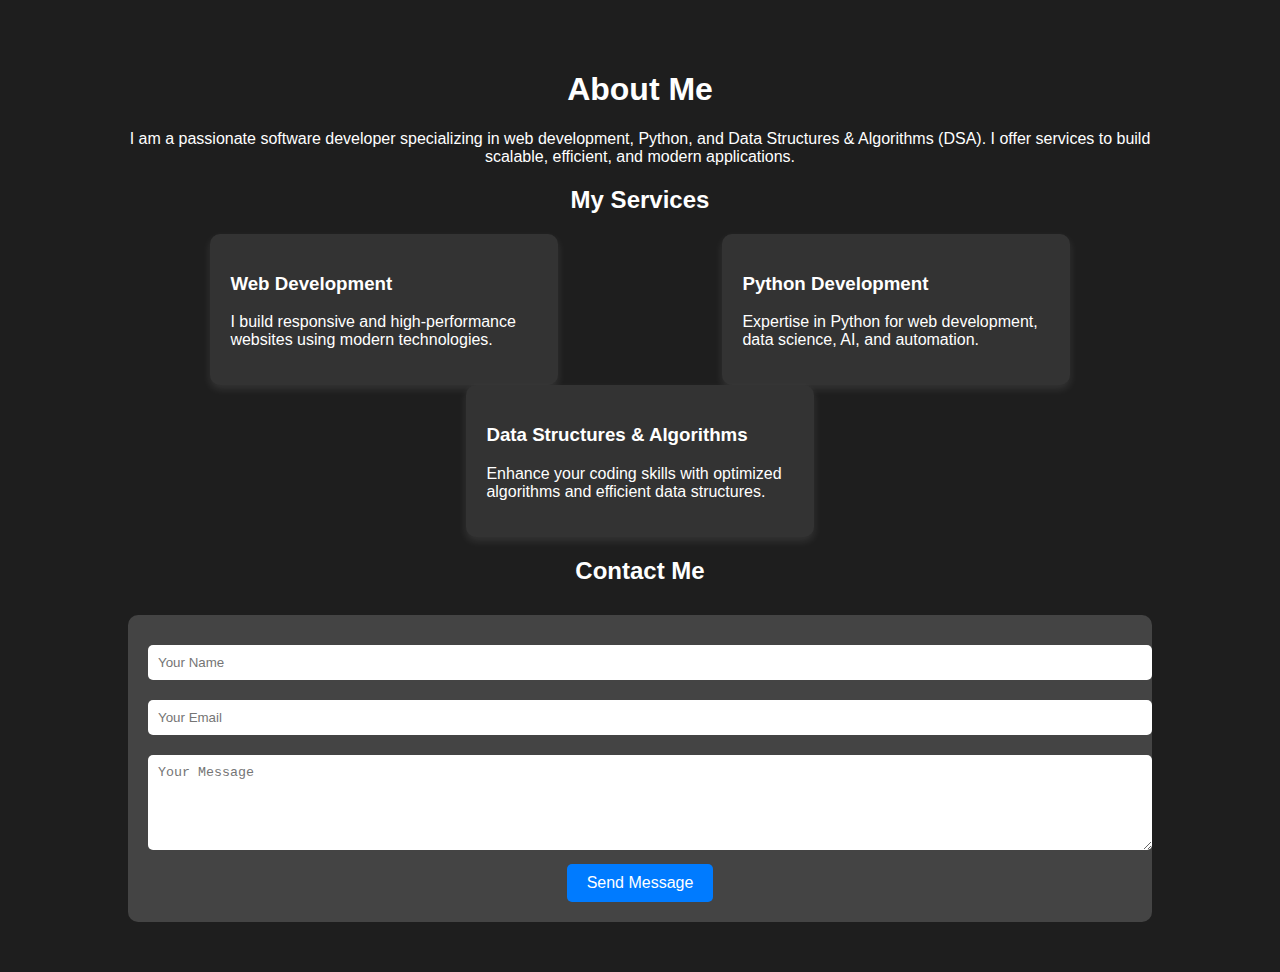
<file: aboutme.html>
<!DOCTYPE html>
<html lang="en">
<head>
    <meta charset="UTF-8">
    <meta name="viewport" content="width=device-width, initial-scale=1.0">
    <title>About Me</title>
    <style>
        body {
            font-family: Arial, sans-serif;
            background-color: #1e1e1e;
            color: white;
            margin: 0;
            padding: 0;
            text-align: center;
        }
        .container {
            width: 80%;
            margin: auto;
            padding: 50px 0;
        }
        .services {
            display: flex;
            justify-content: space-around;
            flex-wrap: wrap;
            margin-top: 20px;
        }
        .service-box {
            background: #333;
            padding: 20px;
            border-radius: 10px;
            width: 30%;
            text-align: left;
            box-shadow: 0px 4px 8px rgba(255, 255, 255, 0.1);
        }
        h1, h2 {
            color: white;
        }
        .contact-form {
            background: #444;
            padding: 20px;
            margin-top: 30px;
            border-radius: 10px;
        }
        input, textarea {
            width: 100%;
            padding: 10px;
            margin: 10px 0;
            border: none;
            border-radius: 5px;
        }
        button {
            padding: 10px 20px;
            border: none;
            background: #007BFF;
            color: white;
            font-size: 16px;
            cursor: pointer;
            border-radius: 5px;
        }
    </style>
</head>
<body>
    <div class="container">
        <h1>About Me</h1>
        <p>I am a passionate software developer specializing in web development, Python, and Data Structures & Algorithms (DSA). I offer services to build scalable, efficient, and modern applications.</p>
        
        <h2>My Services</h2>
        <div class="services">
            <div class="service-box">
                <h3>Web Development</h3>
                <p>I build responsive and high-performance websites using modern technologies.</p>
            </div>
            <div class="service-box">
                <h3>Python Development</h3>
                <p>Expertise in Python for web development, data science, AI, and automation.</p>
            </div>
            <div class="service-box">
                <h3>Data Structures & Algorithms</h3>
                <p>Enhance your coding skills with optimized algorithms and efficient data structures.</p>
            </div>
        </div>
        
        <h2>Contact Me</h2>
        <form action="https://api.web3forms.com/submit" method="POST">

        <div class="contact-form">
                <input type="hidden" name="access_key" value="e130e498-a74f-4ba5-961d-64cef28a2e8c">
                <input type="text" name="name" placeholder="Your Name" required>
                <input type="email" name="email" placeholder="Your Email" required>
                <textarea name="message" rows="5" placeholder="Your Message" required></textarea>
                <button type="submit">Send Message</button>
            </form>
        </div>
    </div>
</body>
</html>
</file>
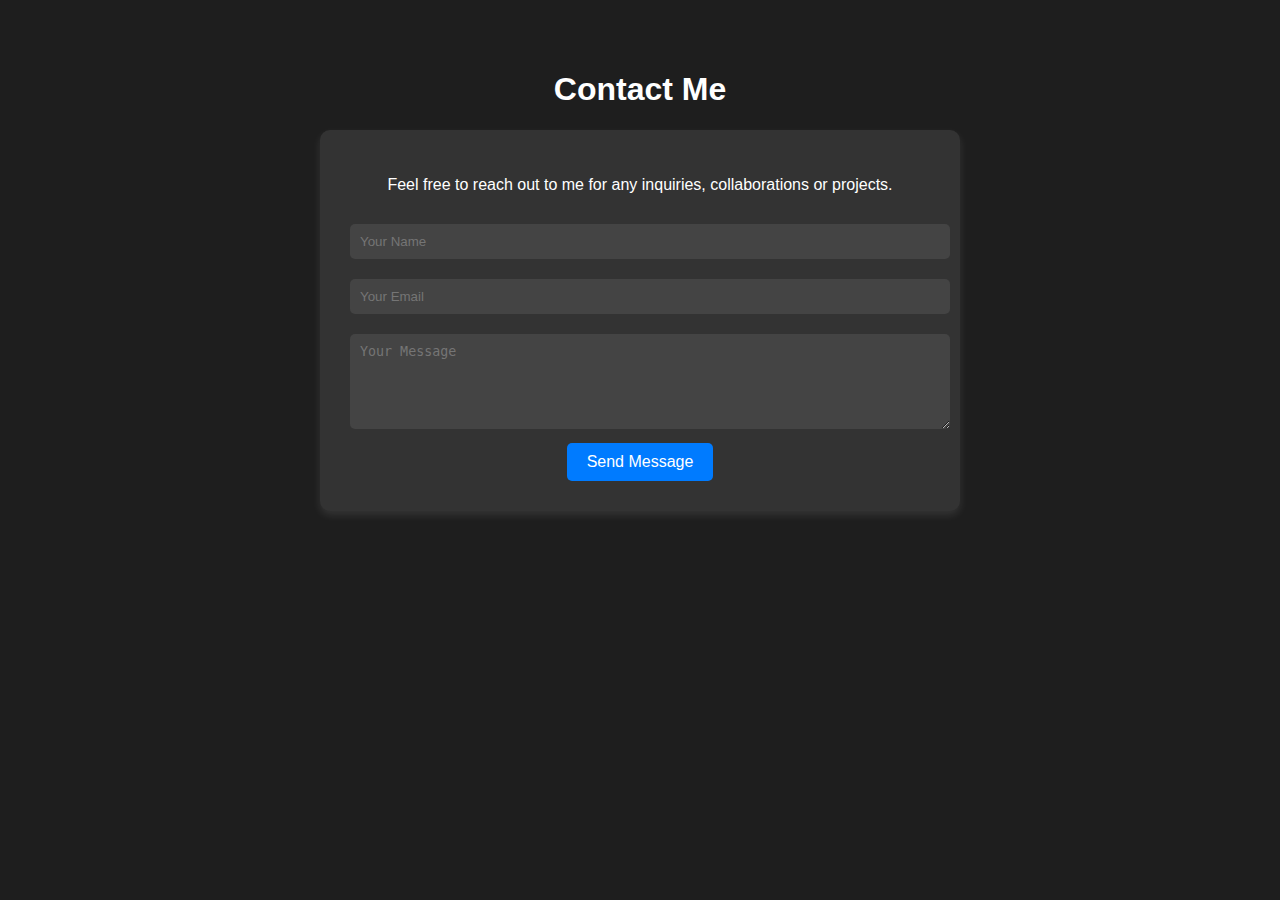
<file: contact.html>
<!DOCTYPE html>
<html lang="en">
<head>
    <meta charset="UTF-8">
    <meta name="viewport" content="width=device-width, initial-scale=1.0">
    <title>Contact Me</title>
    <style>
        body {
            font-family: Arial, sans-serif;
            background-color: #1e1e1e;
            color: white;
            margin: 0;
            padding: 0;
            text-align: center;
        }
        .container {
            width: 50%;
            margin: auto;
            padding: 50px 0;
        }
        .contact-box {
            background: #333;
            padding: 30px;
            border-radius: 10px;
            box-shadow: 0px 4px 8px rgba(255, 255, 255, 0.1);
        }
        h1 {
            color: white;
        }
        .contact-form {
            margin-top: 20px;
        }
        input, textarea {
            width: 100%;
            padding: 10px;
            margin: 10px 0;
            border: none;
            border-radius: 5px;
            background: #444;
            color: white;
        }
        button {
            padding: 10px 20px;
            border: none;
            background: #007BFF;
            color: white;
            font-size: 16px;
            cursor: pointer;
            border-radius: 5px;
            transition: 0.3s;
        }
        button:hover {
            background: #0056b3;
        }
    </style>
</head>
<body>
    <div class="container">
        <form action="https://api.web3forms.com/submit" method="POST">
        <h1>Contact Me</h1>
        <div class="contact-box">
            <p>Feel free to reach out to me for any inquiries, collaborations or projects.</p>
            <div class="contact-form">
                    <input type="hidden" name="access_key" value="e130e498-a74f-4ba5-961d-64cef28a2e8c">
                    <input type="text" name="name" placeholder="Your Name" required>
                    <input type="email" name="email" placeholder="Your Email" required>
                    <textarea name="message" rows="5" placeholder="Your Message" required></textarea>
                    <button type="submit">Send Message</button>
        </form>
            </div>
        </div>
    </div>
</body>
</html>
</file>
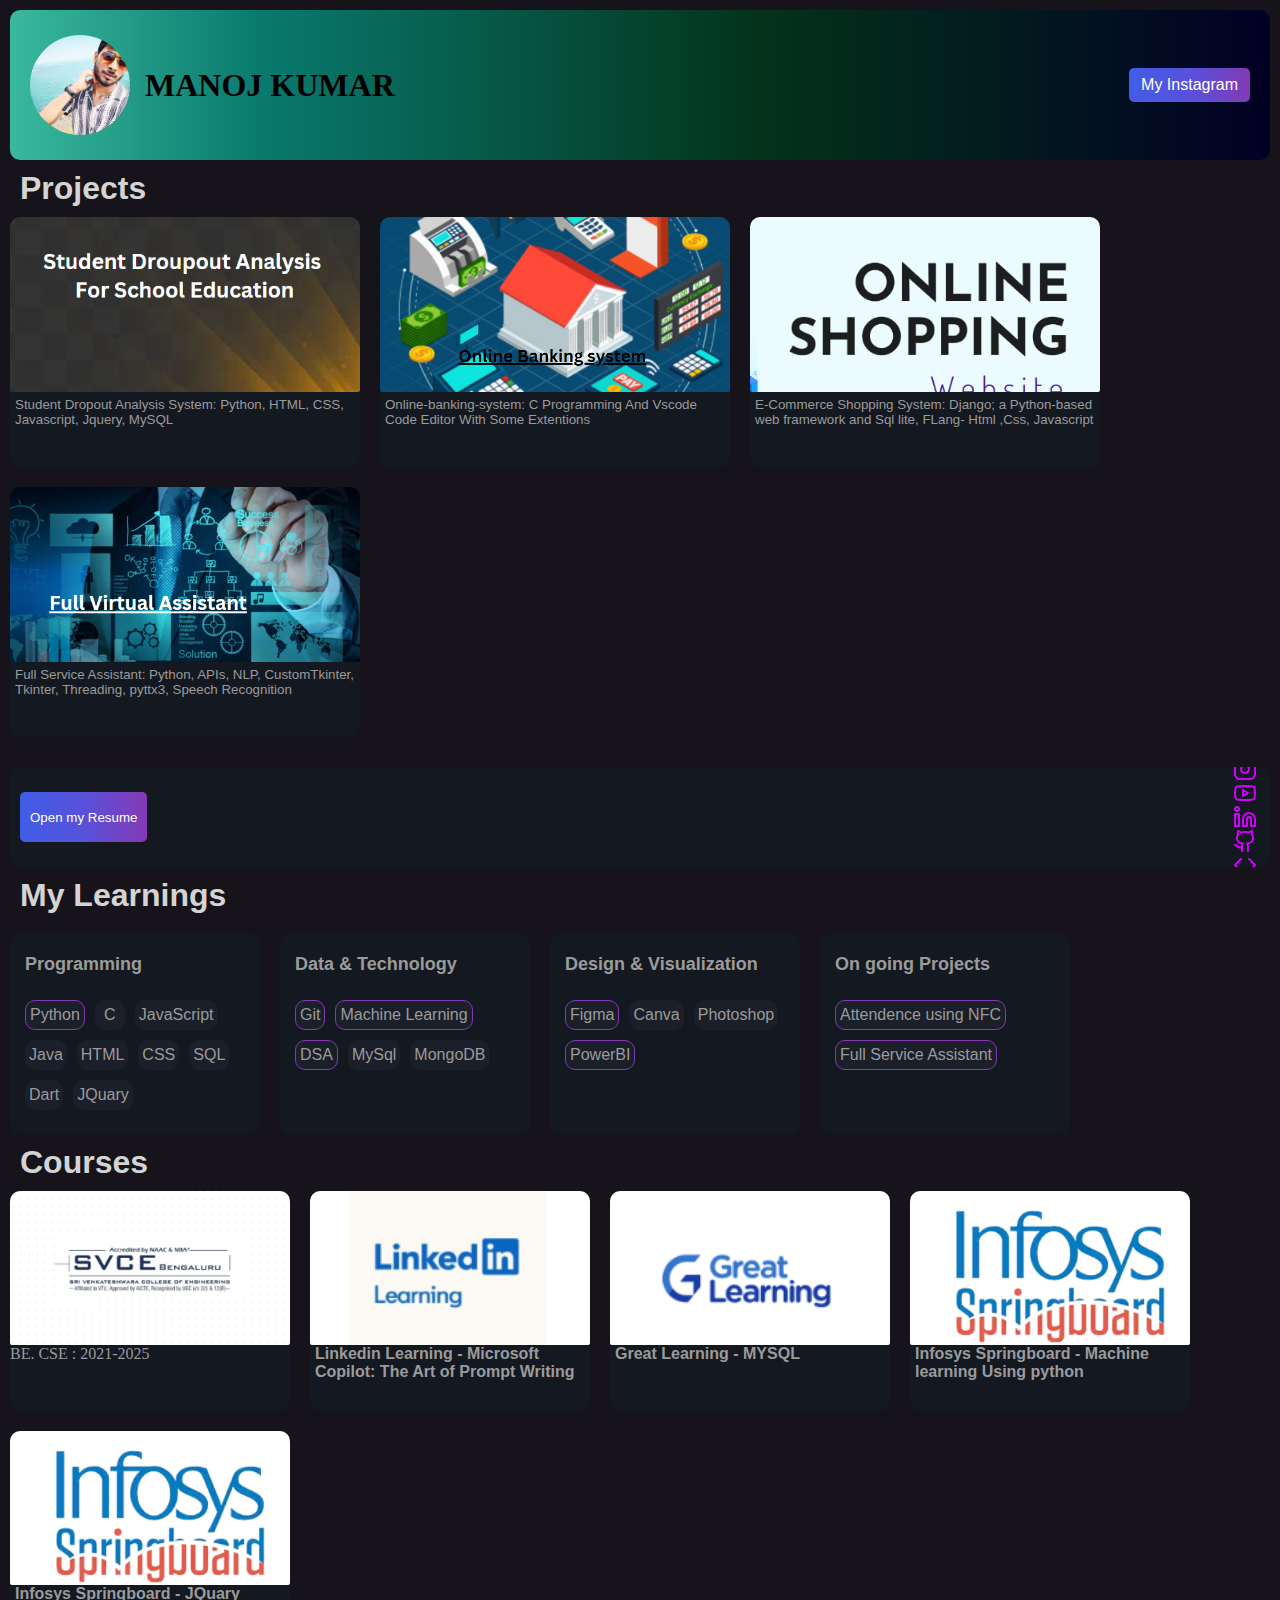
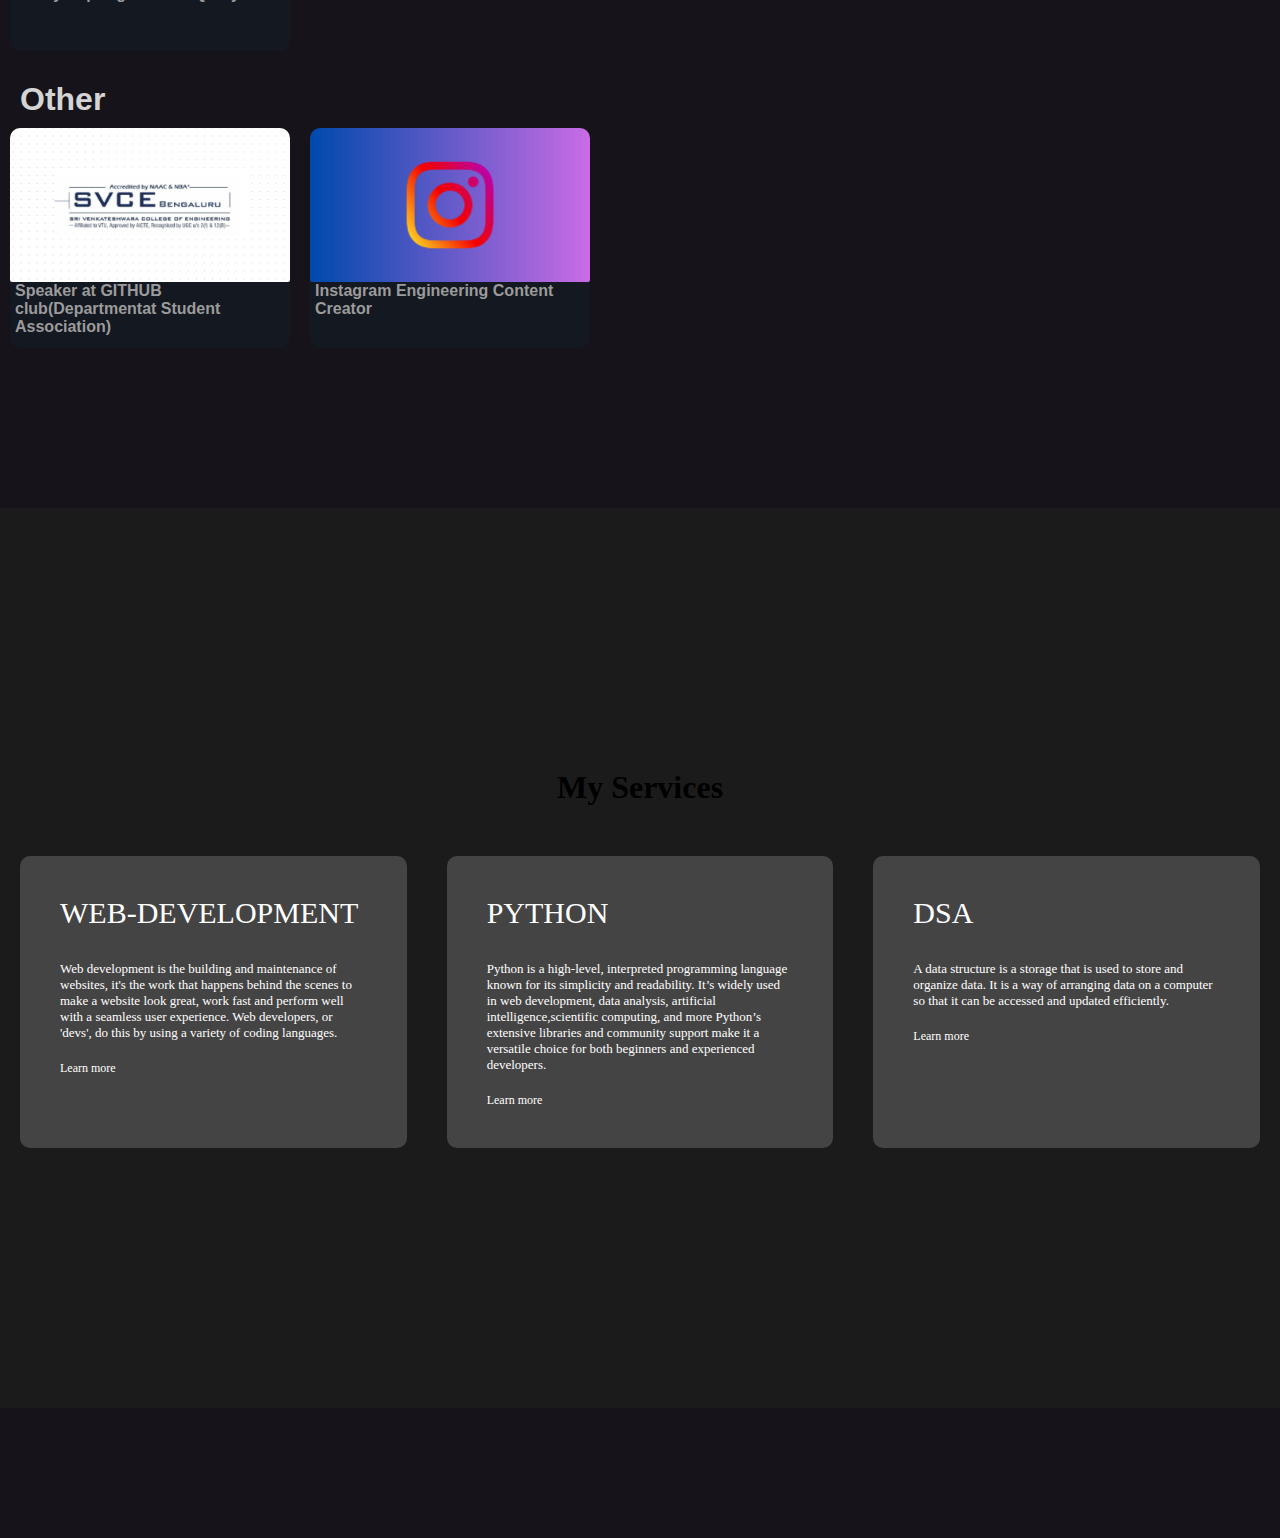
<file: project.html>
<!DOCTYPE html>
<html lang="en">
<head>
    <meta charset="UTF-8">
    <meta name="viewport" content="width=device-width, initial-scale=1.0">
    <link rel="stylesheet" href="style.css">
    <title>Manoj projects</title>
</head>
<body>
    

    

    <div class="header">
        <!-- Header with background image -->
        <div class="background-image"></div>

        <!-- Profile picture and text -->
        <div class="profile">
            <img src="assest/profilephoto.jpg" alt="Profile Picture" class="profile-picture">
            <div class="profile-text">
                <h1 class="Manoj">MANOJ KUMAR</h1>
                <p class="#engineer"></p>
            </div>
        </div>

        <div class="follow-button">
            <a href="https://www.instagram.com/_idk._google_it._" class="instagram-button">My Instagram</a>
            
            
            
        </div>
        
    </div>
    <h2 class="project">Projects</h2>
    <div class="projects-container">
  

        
        
        
        
        <div class="project-card" onclick="openLink('https://github.com/manojjaiss')">
            <img src="assest/Proj3.png" alt="Project 1">
            <p class="project-title">Student Dropout Analysis System: Python, HTML, CSS, Javascript, Jquery, MySQL</p>
        </div>

        <div class="project-card" onclick="openLink('https://github.com/manojjaiss')">
            <img src="assest/Proj2.png" alt="Project 2">
            <p class="project-title">Online-banking-system: C Programming And Vscode Code Editor With Some Extentions</p>
        </div>
        <div class="project-card" onclick="openLink('https://github.com/manojjaiss')">
            <img src="assest/online.png" alt="Project 3">
            <p class="project-title">E-Commerce Shopping System: Django; a Python-based web framework and Sql lite, FLang- Html ,Css, Javascript </p>
        </div>
        
        <div class="project-card" onclick="openLink('https://github.com/manojjaiss')">
            <img src="assest/Proj4.png" alt="Project 4">
            <p class="project-title">Full Service Assistant: Python, APIs, NLP, CustomTkinter, Tkinter, Threading, pyttx3, Speech Recognition</p>
        </div>
    
    </div>

    
    
    <div class="social-container">
        <button class="button" onclick="openPDF('Manoj kumar Resume.pdf')">Open my Resume</button>

          
          
        
        <div>
           
            <a href="https://www.instagram.com" target="_blank"><img src="assest/instagram.png" alt="Instagram"></a>
            <a href="https://www.youtube.com" target="_blank"><img src="assest/youtube.png" alt="YouTube"></a>
            <a href="https://www.linkedin.com" target="_blank"><img src="assest/linkedin.png" alt="LinkedIn"></a>
            <a href="https://www.github.com" target="_blank"><img src="assest/github.png" alt="GitHub"></a>
            <a href="https://leetcode.com" target="_blank"><img src="assest/code.png" alt="code"></a>
            
        </div>
    </div>
    <h2 class="project">My Learnings</h2>
    <div class="skillset">
    <div class="container2">
        <div class="title">Programming</div>
        <div class="tags-container">
          <div class="box2">Python</div>
          
          <div class="box">C</div>
          <div class="box">JavaScript</div>
          <div class="box">Java</div>
          <div class="box">HTML</div>
          <div class="box">CSS</div>
          <div class="box">SQL</div>
          <div class="box">Dart</div>
          <div class="box">JQuary</div>
          
        </div>
    
      </div>

      <div class="container2">
        <div class="title">Data & Technology</div>
        <div class="tags-container">
          <div class="box2">Git</div>
          <div class="box2">Machine Learning</div>
          <div class="box2">DSA</div>
          <div class="box">MySql</div>
          <div class="box">MongoDB</div>
        </div>
    
      </div>

     
      <div class="container2">
        <div class="title">Design & Visualization</div>
        <div class="tags-container">
          <div class="box2">Figma</div>
          <div class="box">Canva</div>
          <div class="box">Photoshop</div>
          <div class="box2">PowerBI</div>
          
        </div>
    
      </div>
      <div class="container2">
        <div class="title">On going Projects</div>
        <div class="tags-container">
          <div class="box2">Attendence using NFC</div>
          <div class="box2">Full Service Assistant</div>
        </div>
    
      </div>
    </div>





    <div id="contact-form-overlay">
        <div id="contact-form">
            <!-- Your contact form content here -->
            <h2>Contact Form</h2>
            <!-- Add your form fields and submit button here -->
            <button onclick="closeContactForm()">Close</button>
        </div>
    </div>

    <h2 class="project">Courses</h2>

    <div class="projects-container2">

        <div class="project-card2" onclick="openLink('https://svcengg.edu.in/')">

            <img src="assest/svcefin.png" alt="Project 2">
            <p class="College">BE. CSE : 2021-2025</p>
        </div>
        <div class="project-card2" onclick"openLink('https://www.linkedin.com/in/manojjaiss')">
            <img src="assest/Linkedin learning.png" alt="Project 2">
            <p class="title2">Linkedin Learning - Microsoft Copilot: The Art of Prompt Writing</p>
        </div>
  

        <div class="project-card2" onclick="openLink('https://www.linkedin.com/in/manojjaiss')">
            <img src="assest/grate.png" alt="Project 1">
            <p class="title2">Great Learning - MYSQL</p>
        </div>
        
        <div class="project-card2" onclick="openLink('https://www.linkedin.com/in/manojjaiss')">
            <img src="assest/infosys.png" alt="Project 1">
            <p class="title2">Infosys Springboard - Machine learning Using python</p>
        </div>
        
        <div class="project-card2" onclick="openLink('https://www.linkedin.com/in/manojjaiss')">
            <img src="assest/infosys.png" alt="Project 2">
            <p class="title2">Infosys Springboard - JQuary</p>
        </div>
        
        
    
    </div>

    <h2 class="project">Other</h2>

    <div class="projects-container2">

        <div class="project-card2" onclick="openLink('https://www.instagram.com/_idk._google_it._')">

            <img src="assest/svcefin.png" alt="Project 2">
            <p class="title2">Speaker at GITHUB club(Departmentat Student Association)</p>
        </div>
        <div class="project-card2" onclick="openLink('https://www.instagram.com/_idk._google_it._')">
            <img src="assest/insta.png" alt="Project 2">
            <p class="title2">Instagram Engineering Content Creator</p>
        </div>
  
            
    </div>
    <div id="services">
        <div class="container">
            <h1 class="subtitle">My Services</h1>
            <div class="services-list">
                <div>
                    <i class="fa-solid fa-code"></i>
                    <!-- web-development icon -->
                    <h2>WEB-DEVELOPMENT</h2><br>
                    <p>Web development is the building and maintenance of websites, it's the work that happens behind
                        the scenes to make a website look great, work fast and perform well with a seamless user
                        experience. Web developers, or 'devs', do this by using a variety of coding languages.</p>
                    <a href="https://www.geeksforgeeks.org/web-development/">Learn more</a>
                </div>
                <div>
                    <i class="fa-brands fa-java"></i>
                    <!-- Java icon -->
                    <h2>PYTHON</h2><br>
                    <p> Python is a high-level, interpreted programming language known for its simplicity and readability.
                        It’s widely used in web development, data analysis, artificial intelligence,scientific computing, and more
                        Python’s extensive libraries and community support make it a versatile choice for both beginners and 
                        experienced developers.</p>
                    <a
                        href="https://www.geeksforgeeks.org/python-programming-language-tutorial/">Learn
                        more</a>
                </div>
                <div>
                    <i class="fa-brands fa-codepen"></i>
                    <!-- DSA icon -->
                    <h2>DSA</h2><br>
                    <p>A data structure is a storage that is used to store and organize data. It is a way of arranging
                        data on a computer so that it can be accessed and updated efficiently.</p>
                    <a href="https://www.geeksforgeeks.org/data-structures/">Learn more</a>
                </div>
    
            </div>
        </div>
    </div>

    <script>
        function openContactForm() {
            document.getElementById("contact-form-overlay").style.display = "flex";
        }

        function closeContactForm() {
            document.getElementById("contact-form-overlay").style.display = "none";
        }
    
            function openLink(link) {
                window.location.href = link;
            }
            function openPDF(pdfPath) {
    window.open(pdfPath, '_blank');
  }
    </script>

</body>
</html>
</file>
<file: style.css>
@import url('https://fonts.googleapis.com/css2?family=Passion+One&display=swap');

@font-face {
    font-family: RR;
    src: url(../Text/NBInternationalProBoo.ttf);
}
@font-face {
    font-family: RRR;
    src: url(../Text/Rejouice-Headline.ttf);
}

* {
    padding: 0;
    margin: 0;
    box-sizing: border-box;
}

.container {
    height: 100vh;
    width: 100%;
    background: #1b1b1bec;
    position: relative;
    /* border: 2px solid red; */
    overflow: hidden;
}

#page1 #ball {
 position: absolute;
 height: 75%;
 width: 40%;
 background-image: linear-gradient(to right bottom, #ff5134, #ed214a, #ef1154, #e195e8, #f5f5f5);
 border-radius: 50%;
 box-shadow: 0px 0px 50px #ef1154 ;
 transform: translate(-50%, -50%) rotate(160deg);
 z-index: 0;
 animation: ballRotate 10s linear infinite;
}

#layer {
    padding: 2.555vw 3vw;
    height: 100%;
    width: 100%;
    position: relative;
    backdrop-filter: blur(100px);
    /* z-index: 1; */
}

.cursor {
    height: 7vw;
    width: 7vw;
    background: #FF5F38;
    border-radius: 50%;
    position: fixed;
    z-index: 0;
    font-size: 1vw;
    text-transform: capitalize;
    font-family: RR;
    transform: translate(-50%, -50%);
   transition: all .2s;
   opacity: 0;
   box-shadow: 0px 0px 30px #FF5F38;
}

.display {
    display: flex;
    align-items: center;
    justify-content: center;
}

#layer #nav {
    background: transparent;
    display: flex;
    align-items: center;
    justify-content: space-between;
    width: 100%;
    position: relative;
}

#layer #nav::before {
    content: '';
    position: absolute;
    height: 1%;
    width: 100%;
    background: #f5f5f5;
    bottom: -5px;
    left: 0;
}

#nav h1 {
   font-family: RR;
   font-size: 2vw;
   color: #f5f5f5;
   /* font-weight: 800; */
   cursor: pointer;
}

#nav h3 {
    font-family: RR;
    font-size: 1.555vw;
    color: #f5f5f5;
    cursor: pointer;
}

@keyframes ballRotate {
    0% {
        filter: hue-rotate(0deg);
    }
    100% {
        filter: hue-rotate(655deg);
    }
}

#nav2 {
    height: 100%;
    width: 4vw;
    /* background: red; */
    position: relative;
    display: flex;
    justify-content: space-between;
    align-items: center;
    flex-direction: column;
    padding: 3vw 0vw;
}


#nav2 .social-media {
    position: relative;
    height: 20%;
    /* background: yellow; */
    display: flex;
    flex-direction: column;
    justify-content: space-between;
    width: 100%;
    align-items: center;
}

.social-media li {
    list-style: none;
    font-size: 1.233vw;
    color: #f5f5f5;
}

#nav2 .side-links {
    position: relative;
    height: 60%;
    width: 100%;
    /* background: brown; */
    display: flex;
    flex-direction: column;
    justify-content: space-between;
    align-items: center;
}

.side-links li {
    list-style: none;
    font-size: 1.233vw;
    writing-mode: vertical-rl;
    font-family: RRR;
    color: #fff;
    font-size: 1.555vw;
    text-transform: capitalize;
    opacity: .5;
}

.side-links .line {
    height: 100px;
    background: #f5f5f5;
    width: 2px;
    
}

#layer .text-area {
    position: absolute;
    top: 50%;
    left: 30%;
    transform: translate(-50%,  -50%);
    /* background: red; */
    /* border: 2px solid red; */
}

.text-area h4 {
    font-size: RR;
    text-transform: capitalize;
    font-size: 1.555vw;
    padding-bottom: 1.22vw;
    color: #f5f5f5;
    font-weight: 600;
    opacity: .5;
}

.text-area h1 {
    font-family: RR;
    color: #fff;
    font-size: 3.777vw;
    /* font-family: 'Passion One', sans-serif; */
    font-weight: 800;
}
 .comment {
    /* border: 2px solid red; */
    height: 80%;
    width: 17vw;
    position: absolute;
    top: 55%;
    transform: translateY(-50%);
    right: 5%;
    display: grid;
    grid-template-rows: repeat(50px , 1fr);
    gap: 2vw;
}

.comment div  {
    /* border: 2px solid brown; */
    border-radius: 15px;
    background: rgba(255,255,255,0.1);
    backdrop-filter: blur(4px);
    color: #f5f5f5;
    padding: .5vw;
    overflow: hidden;
}

.comment div h4 {
    text-transform: capitalize;
    font-family: RR;
    margin-bottom: .3vw;
    /* opacity: .7; */
}

.comment div p {
    font-family: RR;
    font-size: 1vw;
}

.comment h3 {
    text-align: center;
    font-family: RRR;
    color: #f5f5f5;
    font-size: 1.2vw;
    letter-spacing: .5vw;
}

/* .preview {
    background: red;
    height: 300px;
    width: 300px;
    position: absolute;
    left: 60%;
    top: -10%;
} */

.text-box {
    position: relative;
}
.popup {
    height: 55%;
    width: 95%;
    background: #FF5F38;
    position: absolute;
    top: -700px;
    left: 50%;
    transform: translateX(-50%);
    z-index: 100;
    padding: 3vw;
    display: flex;
}

.popup #close {
    position: absolute;
    right: 5%;
    font-size: 2.55vw;
    color: #f5f5f5;
    cursor: pointer;
    /* pointer-events: all; */
    z-index: 10;
}


.popup .left-child, .right-child {
   border: 2px solid;
   position: relative;
   height: 100%;
   width: 50%;
}

.left-child .video {
   height: 14vw;
   width: 24vw;
   position: relative;
   /* background: yellow; */
   margin-top: 2%;
   border-radius: 5px;
}

.left-child h3 {
    font-size: 2.22vw;
    font-family: RRR;
    color: #f5f5f5;
}
.image {
    position: relative;
}
.image img{ 
        max-width: 110%;  
        height: 270px;  
        }  


.right-child ul {
    /* background: red; */
    position: relative;
    height: 90%;
    width: 50%;
    display: flex;
    justify-content: space-between;
    flex-direction: column;
}

.right-child ul li {
    list-style: none;
    position: relative;
}

.right-child ul li div {
    height: 3.55vw;
    width: 12vw;
    /* background: green; */
    position: relative;
    /* overflow: hidden; */
    z-index: 1;
}

.right-child ul li div h4 {
    font-size: 3vw;
    font-family: RRR;
    /* top: 100%; */
    line-height: 1.2;
  cursor: pointer;
  position: relative;
  z-index: 3;
  color: #fff;
 
}

.right-child ul li div::before {
    content: '';
    position: absolute;
    height: 5px;
    width: 90%;
    background: #fff;
    bottom: -5px;
    left: 0;
    transform: scaleX(0);
    transform-origin: right;
    transition: transform .2s linear;
   
}

.right-child ul li div:hover::before {
    transform: scaleX(1);
    transform-origin: left;
}

.right-child button {
    position: absolute;
    right: 0;
    padding: 1.5vw 2.22vw;
    bottom: 5%;
    border-radius: 15px;
    font-size: 1.22vw;
    margin-right: 5%;
    background: transparent;
    color: #fff;
    border: 3px solid #fff;
}

.right-child button::after {
    content: '';
    height: 100%;
    width: 100%;
    background: #000;
    position: absolute;
    top: 0;
    left: 0;
    z-index: -1;
    transform: scaleY(0);
    transform-origin: bottom;
    transition: transform .5s linear;
 
}

.right-child button:hover::after {
    transform: scaleY(1);
    transform-origin: bottom;
    color: #ff5134;
}

button:hover {
    
    color: #ff5134;
}

body {
    margin: 0;
    padding: 0;
    background-color: #16141a;
}

.header {
    position: relative;
    height: 150px;
    border-radius: 10px;
    overflow: hidden;
    background: rgb(109,0,251);
    background: linear-gradient(90deg, rgba(109,0,251,1) 0%, rgba(57,185,158,1) 0%, rgba(9,121,110,1) 20%, rgba(3,50,25,1) 60%, rgba(2,0,36,1) 100%);
    margin: 10px;
}

.profile {
    position: absolute;
    left: 20px;
    top: 50%;
    transform: translateY(-50%);
    display: flex;
    align-items: center;
    
}

.profile-picture {
    border-radius: 100px;
    width: 100px;
    height: 100px;
    object-fit: cover;
    margin-right: 15px;
    transform: rotate(90deg);
   
}

@import url('https://fonts.googleapis.com/css2?family=Inter:wght@400;700&display=swap');

.kumar, .manoj {
    font-family: 'Inter', sans-serif;
    color: white; 
}

.kumar {
    margin-bottom: 0;
}

.manoj {
    margin-top: -3px;
}

.follow-button {
    position: absolute;
    top: 50%;
    right: 10px; /* Adjusted right margin */
    transform: translateY(-50%);
    max-width: 400px; /* Adjusted max-width */
}

.instagram-button,
.contact-button {
    display: inline-block; /* or display: inline; */

    color: #fff;
    padding: 10px;
    text-decoration: none;
    border-radius: 5px;
    cursor: pointer;
    margin-right: 10px; /* Add margin between buttons */
   
}

.instagram-button {
    padding: 8px 12px; /* Adjusted padding for a smaller button */
    background: linear-gradient(to right, #405DE6, #5851DB, #833AB4);
    color: white;
    font-family: 'Inter', sans-serif;
    text-decoration: none; /* Corrected property name from 'solid' to 'none' */
    border: none;
    border-radius: 5px;
    cursor: pointer;
    transition: background 0.3s, color 0.3s; /* Smooth transition effect */
}

.instagram-button:hover {
    background: linear-gradient(to right, #833AB4, #5851DB, #405DE6);
    color: black;
  
 
}

.contact-button {
    margin-top: 10px;
    background-color: rgba(57,185,158,1);
    color: black;
    padding: 10px;
    text-decoration: none;
    border-radius: 5px;
    cursor: pointer;
    font-weight: bold;
}

/* Additional styling for the form overlay */
#contact-form-overlay {
    display: none;
    position: fixed;
    top: 0;
    left: 0;
    width: 100%;
    height: 100%;
    background: rgba(0, 0, 0, 0.5);
    justify-content: center;
    align-items: center;
    z-index: 1000;
}

#contact-form {
    background-color: #fff;
    padding: 20px;
    border-radius: 10px;
    text-align: center;
}

.projects-container {
    margin: 10px; 
    display: flex;
    flex-wrap: wrap; 
    
    
    
}

.projects-container2 {
    margin: 10px; 
    display: flex;
    flex-wrap: wrap; 
    
    
    
}

.project-card {
    cursor: pointer;
  
    border-radius: 10px;
    overflow: hidden;
    width: 350px; 
    height: 250px;
    margin-bottom: 20px; 
    margin-right: 20px;
    background-color: rgb(20, 24, 32);
    color: rgb(155, 155, 155);
}

.project{
    margin-bottom: 10px;
    font-family: 'Inter', sans-serif;
    color: rgb(212, 212, 212); 
    margin-left: 20px;
}

.project-card img {
    width: 100%;
    height: 70%;
    object-fit: cover;
    
}

.project-card2 {
    cursor: pointer;
  
    border-radius: 10px;
    overflow: hidden;
    width: 280px; 
    height: 220px;
    margin-bottom: 20px; 
    margin-right: 20px;
    background-color: rgb(20, 24, 32);
    color: rgb(155, 155, 155);
}
.title2 {
    color: rgb(155, 155, 155);
    font-weight: bold;
    font-size:medium;
    font-family: 'Inter', sans-serif;
    padding-left: 5px;
    padding-right: 2px;
}


.project-card2 img {
    width: 100%;
    height: 70%;
    object-fit: cover;
    
}

.skills{
    display: flex;
    flex-wrap: wrap;
    justify-content: space-around;
    border: 1px white;
    background-color: #16141a;
    border-radius: 5px;
}

.project-title {
    font-family: 'Inter', sans-serif; /* Use the Inter font or your preferred font */
    margin: 5px; 
    font-size: smaller;
}

.social-container img {
    margin-right: 3px;
}

.social-container {
    
    border-radius: 15px;
    background-color: #f2f2f2; /* Set your desired background color */
    display: flex;
    align-items: center;
    justify-content: space-between;
    padding: 0 10px;
    position: relative;
    height: 100px;
    border-radius: 10px;
    overflow: hidden;
    
    /* background: rgb(109,0,251);
background: linear-gradient(90deg, rgba(109,0,251,1) 0%, rgba(57,185,158,1) 0%, rgba(37,101,119,1) 28%,
 rgba(27,72,98,1) 43%, rgba(89,88,97,1) 70%, rgba(9,121,110,1) 100%, rgba(3,50,25,1) 100%, rgba(2,0,36,1) 100%); */
 
    background: rgb(20, 24, 32);
    margin: 10px;
  }

  .social-container a {
    text-decoration: none;
    color: inherit;
  }

  .button {
    padding: 10px;
    background: linear-gradient(to right, #405DE6, #5851DB, #833AB4);
    color: white;
    border: none;
    border-radius: 5px;
    cursor: pointer;
    height: 50px;
    transition: background 0.3s, color 0.3s;
  }

  .button:hover {
    background: linear-gradient(to right, #833AB4, #5851DB, #405DE6);
    color: black;
  
 
}

  .icon {
    font-size: 24px; /* Set your desired icon size */
    margin-left: 10px; /* Adjust margin as needed */
  }
  
  .skillset{
    flex-wrap: wrap; 
    
    display: flex;
  }
  .container2 {
    width: 250px;
    height: 200px;
    background-color: rgb(20, 24, 32);
    border-radius: 10px;
    display: flex;
    flex-direction: column; /* Change to column for vertical alignment */
    

    padding: 20px 10px; /* Adjusted padding for better spacing */
    margin: 10px;
}

.title {
    color: rgb(155, 155, 155);
    font-weight: bold;
    font-size: large;
    font-family: 'Inter', sans-serif;
    padding-left: 5px;
    padding-right: 2px;
}

.tags-container {
   
    display: flex;
    flex-wrap: wrap; /* Allow tags to wrap to the next line if needed */
    margin-top: 20px;

}

.box {
    min-width: 30px;
    height: 30px;
    background-color: rgb(26, 31, 41);
    margin: 5px 5px 5px 5px; /* Adjusted margin for better spacing */
    border-radius: 10px;
    display: flex;
    align-items: center;
    justify-content: center;
    font-family: 'Inter', sans-serif;
    font-size: medium;
    padding-left: 4px;
    color: rgb(155, 155, 155);
    padding-right: 4px;
}

.box2 {
    min-width: 30px;
    height: 30px;
    background-color: rgb(26, 31, 41);
    margin: 5px 5px 5px 5px; /* Adjusted margin for better spacing */
    border-radius: 10px;
    display: flex;
    align-items: center;
    justify-content: center;
    font-family: 'Inter', sans-serif;
    font-size: medium;
    padding-left: 4px;
    color: rgb(155, 155, 155);
    padding-right: 4px;
    border: 1px solid #833AB4 ;
}

/* For WebKit browsers (Chrome, Safari) */
::-webkit-scrollbar {
    width: 12px;
    border-radius: 2px;
  }
  
  ::-webkit-scrollbar-thumb {
    background-color: rgb(20, 24, 32);
    border-radius: 2px;
}
  
  /* For Firefox */
  * {
    scrollbar-color: rgb(20, 24, 32);
    border-radius: 2px;
  }
  
  *::-webkit-scrollbar-thumb {
    background-color: rgb(20, 24, 32);
    border-radius: 2px;
  }
  
/* Media Query for smaller screens */
@media only screen and (max-width: 600px) {
    .header {
        height: 120px;
    }

    .profile {
        left: 10px;
    }

    .profile-picture{
        margin-right: 2px;
    }

    .manoj{
        font-size: 20px;
    }
    .kumar{
        font-size: 10px;
    }

    .profile-picture {
        width: 80px;
        height: 80px;
    }

    .follow-button {
        right: 10px;
        max-width: 180px;
        font-size: 10px;
    }

    .project-card{
        width: 100%;
        margin: 10px;
        height: fit-content;
    }
    .project-card img {
        width: 100%;
        height: 60%;
       
        
    }

    .project-card2{
        width: 100%;
        margin: 10px;
        height: 250px;
        
    }
    

    .container2{
        width: 100%;
        height: fit-content;
        align-items: center;
    }

    
}
/* -------------------services--------------------------------------- */
#services{
    padding:130px 0;
}
.services-list{
    display: grid;
    grid-template-columns: repeat(auto-fit,minmax(250px,1fr));
    grid-gap: 40px;
    margin-top: 50px;
    color: white;
    transition: background 0.5s, transform 0.5s;
    
}
.services-list div{
    background:rgba(230, 226, 226, 0.208);
    padding:40px;
    font-size: 13px;
    font-weight: 300px;
    border-radius: 10px;
    
}
.services-list div i{
    font-size: 50px;
    margin-bottom: 30px;

}
.services-list div h2{
    font-size:30px;
    font-weight: 500;
    margin-bottom:15px;
}
.services-list div a{
    text-decoration: none;
    color: white;
    font-size:12px;
    margin-top: 20px;
    display: inline-block;
}
.services-list :hover{
    background:rgba(255, 8, 0, 0.986);
    transform:translateY(-10px) /*it will move the box by 10 px*/

}
/* Import Fonts */
@import url('https://fonts.googleapis.com/css2?family=Passion+One&display=swap');

/* Global Reset */
* {
    padding: 0;
    margin: 0;
    box-sizing: border-box;
}

/* Make container flexible */
.container {
    min-height: 100vh;
    width: 100%;
    background: #1b1b1b;
    display: flex;
    flex-direction: column;
    align-items: center;
    justify-content: center;
    overflow: hidden;
    padding: 20px;
}

/* Responsive Image */
img {
    max-width: 100%;
    height: auto;
    display: block;
}

/* Responsive Typography */
h1, h2, h3, h4, h5, h6 {
    font-size: clamp(1rem, 2.5vw, 2rem);
}

/* Responsive Navigation */
.navbar {
    display: flex;
    justify-content: space-between;
    align-items: center;
    padding: 10px 20px;
}

.navbar ul {
    display: flex;
    gap: 20px;
    list-style: none;
}

/* Mobile Menu */
@media (max-width: 768px) {
    .navbar ul {
        flex-direction: column;
        display: none;
    }
    .menu-toggle {
        display: block;
        cursor: pointer;
    }
    .container {
        padding: 10px;
    }
}
</file>
